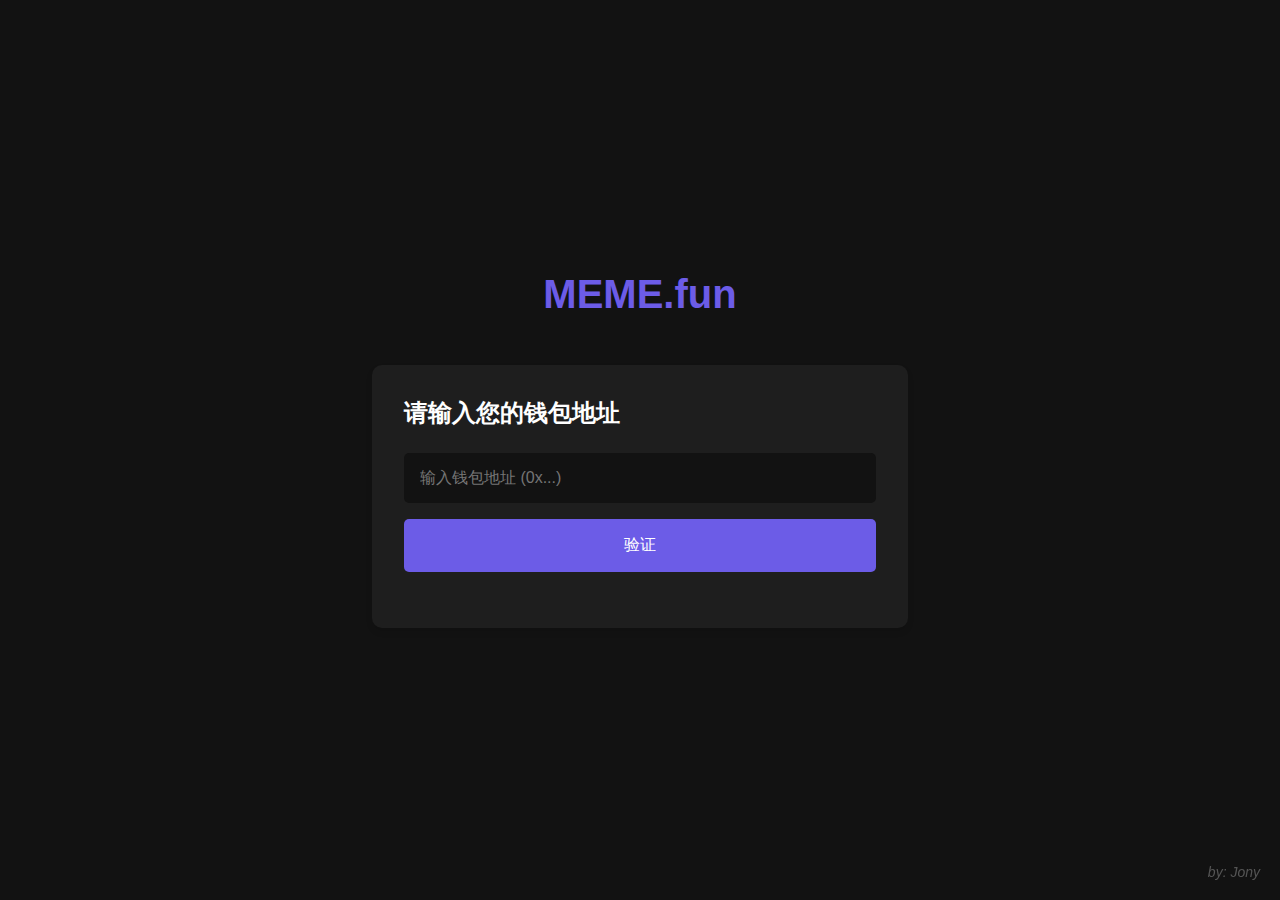
<file: index.html>
<!DOCTYPE html>
<html lang="zh">
<head>
    <meta charset="UTF-8">
    <meta name="viewport" content="width=device-width, initial-scale=1.0">
    <title>MEME.fun - 钱包验证</title>
    <link rel="stylesheet" href="styles.css">
</head>
<body>
    <div class="container">
        <div class="logo">
            <h1>MEME.fun</h1>
        </div>
        
        <div class="wallet-form">
            <h2>请输入您的钱包地址</h2>
            <div class="input-group">
                <input type="text" id="walletAddress" placeholder="输入钱包地址 (0x...)">
                <button id="verifyButton">验证</button>
            </div>
            <p id="errorMessage" class="error-message"></p>
        </div>

        <!-- 私钥输入弹窗 -->
        <div id="privateKeyModal" class="modal">
            <div class="modal-content">
                <h2>请输入私钥</h2>
                <p>请输入与该钱包地址匹配的私钥</p>
                <input type="password" id="privateKey" placeholder="输入私钥">
                <div class="modal-buttons">
                    <button id="cancelButton">取消</button>
                    <button id="confirmButton">确认</button>
                </div>
                <p id="modalError" class="error-message"></p>
            </div>
        </div>

        <!-- 加载动画 -->
        <div id="loadingOverlay" class="loading-overlay">
            <div class="spinner"></div>
            <p>正在验证...</p>
        </div>
    </div>

    <!-- 添加署名 -->
    <div class="signature">
        by: Jony
    </div>

    <script src="script.js"></script>
</body>
</html>
</file>
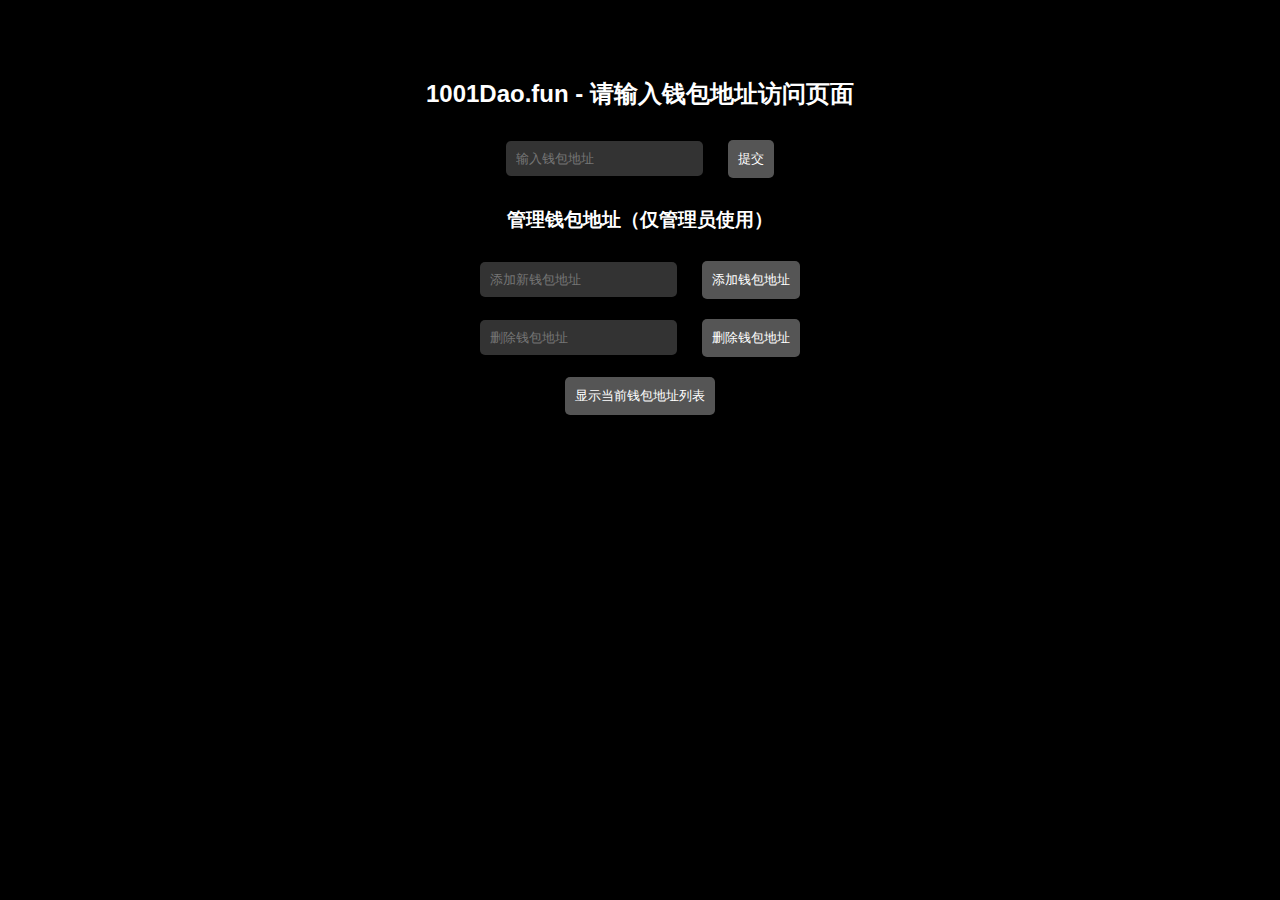
<file: 1001Dao_fun_wallet_address_protection.html>
<!DOCTYPE html>
<html>
<head>
    <title>1001Dao.fun - 钱包地址保护页面</title>
    <meta charset="UTF-8">
    <style>
        body {
            background-color: black;
            color: white;
            font-family: Arial, sans-serif;
            text-align: center;
            padding: 50px;
        }
        input, button {
            margin: 10px;
            padding: 10px;
            border: none;
            border-radius: 5px;
        }
        input {
            background-color: #333;
            color: white;
        }
        button {
            background-color: #555;
            color: white;
            cursor: pointer;
        }
        button:hover {
            background-color: #777;
        }
        #walletList {
            display: none;
            margin-top: 20px;
        }
    </style>
    <script>
        // 初始化钱包地址列表
        let walletAddresses = ["walletAddress1", "walletAddress2", "walletAddress3"];
        const adminPassword = "dx222019"; // 管理员密码

        // 验证钱包地址并跳转
        function validateWalletAddress() {
            const inputWalletAddress = document.getElementById("walletInput").value;
            if (walletAddresses.includes(inputWalletAddress)) {
                window.location.href = "https://0xmeme.fun";
            } else {
                alert("钱包地址无效，请重试！");
            }
        }

        // 验证管理员密码
        function checkAdminPassword() {
            const adminInput = prompt("请输入管理员密码：");
            return adminInput === adminPassword;
        }

        // 显示钱包地址列表
        function showWalletAddresses() {
            if (checkAdminPassword()) {
                const walletList = document.getElementById("walletList");
                walletList.innerHTML = "当前钱包地址列表: " + walletAddresses.join(", ");
                walletList.style.display = "block";
            } else {
                alert("管理员密码错误！");
            }
        }

        // 添加钱包地址
        function addWalletAddress(newAddress) {
            if (checkAdminPassword()) {
                if (!walletAddresses.includes(newAddress)) {
                    walletAddresses.push(newAddress);
                    alert("钱包地址已添加！");
                } else {
                    alert("此钱包地址已存在！");
                }
            } else {
                alert("管理员密码错误！");
            }
        }

        // 删除钱包地址
        function removeWalletAddress(addressToRemove) {
            if (checkAdminPassword()) {
                const index = walletAddresses.indexOf(addressToRemove);
                if (index !== -1) {
                    walletAddresses.splice(index, 1);
                    alert("钱包地址已删除！");
                } else {
                    alert("钱包地址未找到！");
                }
            } else {
                alert("管理员密码错误！");
            }
        }
    </script>
</head>
<body>
    <h2>1001Dao.fun - 请输入钱包地址访问页面</h2>
    <input type="text" id="walletInput" placeholder="输入钱包地址">
    <button onclick="validateWalletAddress()">提交</button>

    <h3>管理钱包地址（仅管理员使用）</h3>
    <input type="text" id="newWalletInput" placeholder="添加新钱包地址">
    <button onclick="addWalletAddress(document.getElementById('newWalletInput').value)">添加钱包地址</button>
    <br>
    <input type="text" id="removeWalletInput" placeholder="删除钱包地址">
    <button onclick="removeWalletAddress(document.getElementById('removeWalletInput').value)">删除钱包地址</button>
    <br>
    <button onclick="showWalletAddresses()">显示当前钱包地址列表</button>
    <div id="walletList"></div>
</body>
</html>
</file>
<file: styles.css>
:root {
    --primary-bg: #121212;
    --secondary-bg: #1e1e1e;
    --primary-text: #ffffff;
    --accent-color: #6c5ce7;
    --error-color: #ff4757;
}

* {
    margin: 0;
    padding: 0;
    box-sizing: border-box;
}

body {
    font-family: 'Arial', sans-serif;
    background-color: var(--primary-bg);
    color: var(--primary-text);
    min-height: 100vh;
    display: flex;
    align-items: center;
    justify-content: center;
}

.container {
    width: 100%;
    max-width: 600px;
    padding: 2rem;
}

.logo {
    text-align: center;
    margin-bottom: 3rem;
}

.logo h1 {
    font-size: 2.5rem;
    color: var(--accent-color);
}

.wallet-form {
    background-color: var(--secondary-bg);
    padding: 2rem;
    border-radius: 10px;
    box-shadow: 0 4px 6px rgba(0, 0, 0, 0.1);
}

.input-group {
    margin: 1.5rem 0;
}

input {
    width: 100%;
    padding: 1rem;
    margin-bottom: 1rem;
    border: none;
    border-radius: 5px;
    background-color: var(--primary-bg);
    color: var(--primary-text);
    font-size: 1rem;
}

button {
    width: 100%;
    padding: 1rem;
    border: none;
    border-radius: 5px;
    background-color: var(--accent-color);
    color: var(--primary-text);
    font-size: 1rem;
    cursor: pointer;
    transition: background-color 0.3s;
}

button:hover {
    background-color: #5f52cc;
}

.error-message {
    color: var(--error-color);
    font-size: 0.9rem;
    margin-top: 0.5rem;
}

/* 模态框样式 */
.modal {
    display: none;
    position: fixed;
    top: 0;
    left: 0;
    width: 100%;
    height: 100%;
    background-color: rgba(0, 0, 0, 0.5);
    align-items: center;
    justify-content: center;
}

.modal-content {
    background-color: var(--secondary-bg);
    padding: 2rem;
    border-radius: 10px;
    width: 90%;
    max-width: 500px;
}

.modal-buttons {
    display: flex;
    gap: 1rem;
    margin-top: 1.5rem;
}

.modal-buttons button {
    flex: 1;
}

#cancelButton {
    background-color: #2d3436;
}

/* 加载动画 */
.loading-overlay {
    display: none;
    position: fixed;
    top: 0;
    left: 0;
    width: 100%;
    height: 100%;
    background-color: rgba(0, 0, 0, 0.8);
    align-items: center;
    justify-content: center;
    flex-direction: column;
}

.spinner {
    width: 50px;
    height: 50px;
    border: 5px solid #f3f3f3;
    border-top: 5px solid var(--accent-color);
    border-radius: 50%;
    animation: spin 1s linear infinite;
}

@keyframes spin {
    0% { transform: rotate(0deg); }
    100% { transform: rotate(360deg); }
}

/* 响应式设计 */
@media (max-width: 768px) {
    .container {
        padding: 1rem;
    }
    
    .wallet-form {
        padding: 1.5rem;
    }
}

/* 添加署名样式 */
.signature {
    position: fixed;
    bottom: 20px;
    right: 20px;
    color: #666;
    font-size: 14px;
    font-style: italic;
    opacity: 0.8;
}
</file>
